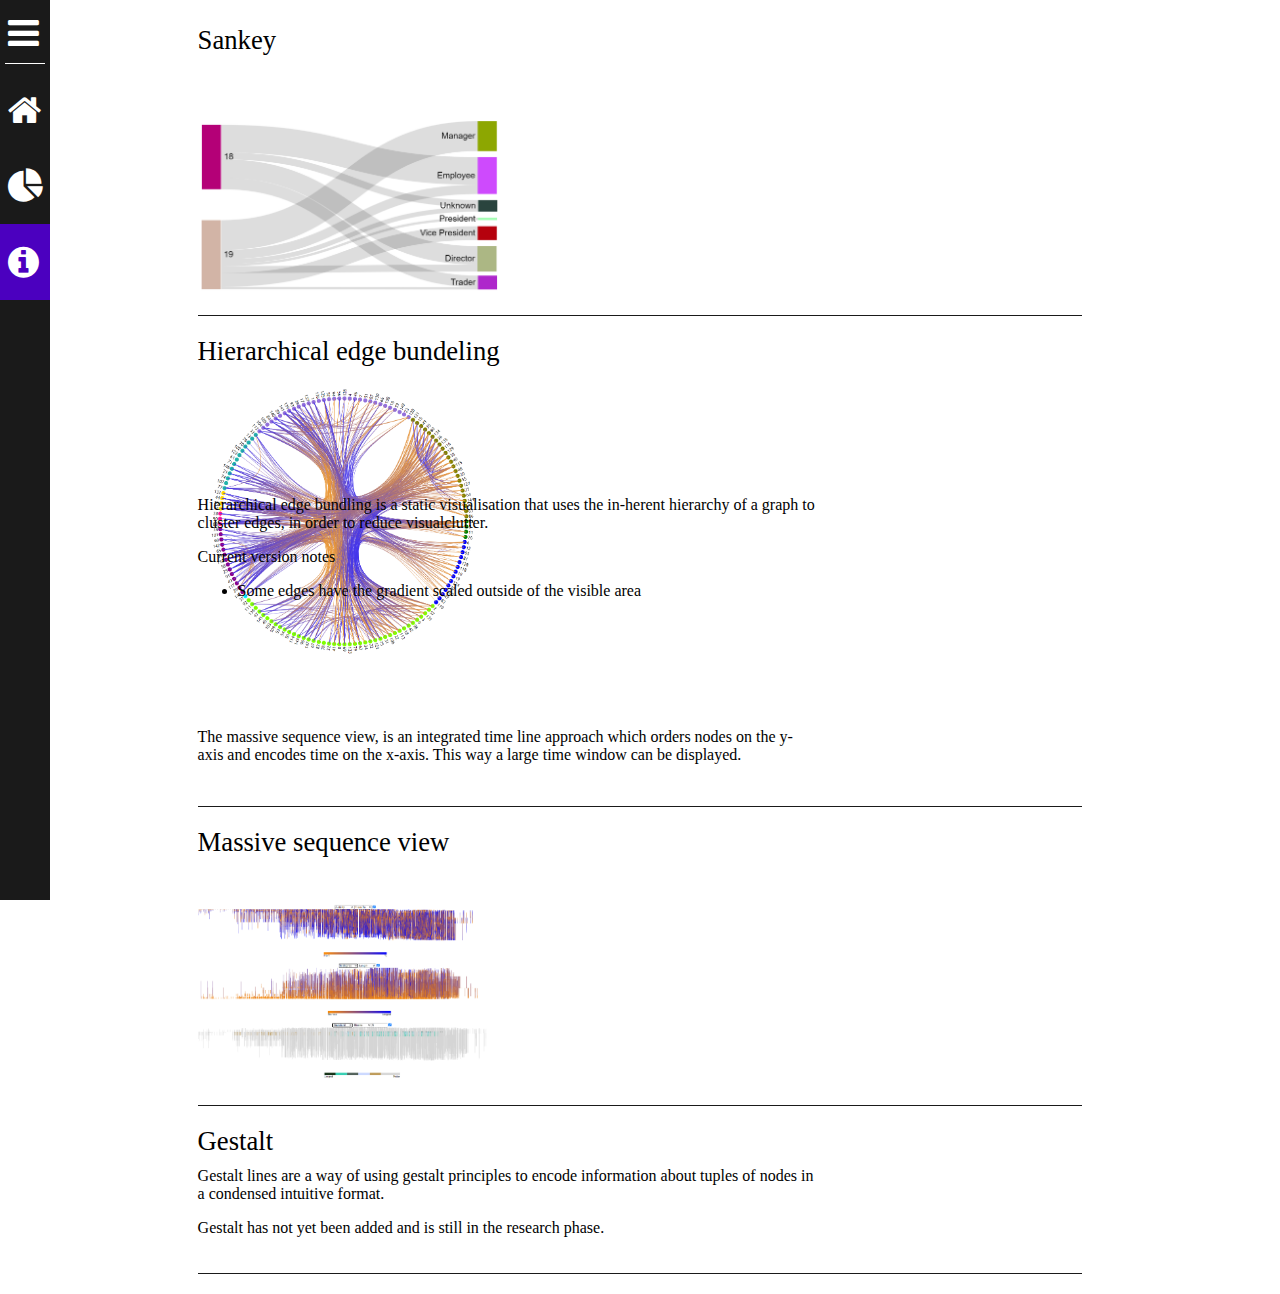
<file: dbl_about.html>
<!DOCTYPE html>
<html>
	<head>
		<meta charset="utf-8" />
		<meta name="viewpoint" content="width=device-width, initial-scale=1.0" />
		<link rel="stylesheet" type="text/css" href="dbl.css" />
		<link rel="stylesheet" href="https://cdnjs.cloudflare.com/ajax/libs/font-awesome/4.7.0/css/font-awesome.min.css">
		<script src="https://d3js.org/d3.v6.min.js"></script>
		<script src="Webpagecode.js"></script>
		<title> dbl/about </title> 
		
	</head>
	<body>	
	
		<div id="sidebar", class="sidebar">
			<div class="fa fa-bars" id=toggle style="font-size: 36px;" onclick="toggleSidebar()">  </div>
			<hr class="line" id="line">
			<a href="dbl_home.html" class="fa fa-home" style="font-size:36px;"> <span class="sideText" id="sideTextHome" style="visibility: hidden;"> Home </span> </a>
			<a href="dbl_vis.php" class="fa fa-pie-chart" style="font-size:36px;"> <span class="sideText" id="sideTextVis"  style="visibility: hidden;"> Visualisation </span> </a>
			<a href="dbl_about.html" class="fa fa-info-circle" id="selected" style="font-size:36px;"> <span class="sideText" id="sideTextAbout"  style="visibility: hidden;"> About </span> </a>
		</div>
		
		<div id="aboutContent" class="aboutContent">
			<!--Sankey-->
			<div class="methodDiv">
				<p class="methodName">Sankey</p>
				<div class="methodDescSankey">
					Sankey diagrams are flow diagrams that are commonly used to display the flow of material or energy in a process. 
					It uses arrows with a size proportional to the amount of material or energy to intuitively display quantities.
				</div>
				<img class="aboutImage" src="images/sankey.png" alt="sankey.png">
			</div>
			<hr class="pageDivider">

			<!--HEB-->
			<div class="methodDiv">
				<p class="methodName">Hierarchical edge bundeling</p>
				<img class="aboutImage" src="images/HEB.png" alt="HEB.png">
				<div class="methodDescHEB">
					Hierarchical edge bundling is a static visualisation that uses the in-herent hierarchy of a graph to cluster edges, 
					in order to reduce visualclutter.
					<p>Current version notes</p>
					<ul>
						<li> Some edges have the gradient scaled outside of the visible area </li>
					</ul>
				</div>
			</div>
			<hr class="pageDivider">

			<!--MSV-->
			<div class="methodDiv">
				<p class="methodName">Massive sequence view</p>
				<div class="methodDescMSV">
					The massive sequence view, 
					is an integrated time line approach which orders nodes on the y-axis and encodes time on the x-axis. 
					This way a large time window can be displayed.
				</div>
				<img class="aboutImage" src="images/MSV.png" alt="MSV.png">
			</div>
			<hr class="pageDivider">

			<!--Gestalt-->
			<div class="methodDiv">
				<p class="methodName">Gestalt</p>
				<div class="methodDesc">
					Gestalt lines are a way of using gestalt principles to encode information about tuples of nodes in a condensed intuitive format.
					<p> Gestalt has not yet been added and is still in the research phase. </p>
				</div>
			</div>
			<hr class="pageDivider">

			<!--General
			<div class="methodDiv">
				<p class="methodName">General notes</p>
				<div class="methodDesc">
					<ul>

					</ul>
				</div>
			</div>
			-->
		</div>
	</body>
</html>
</file>
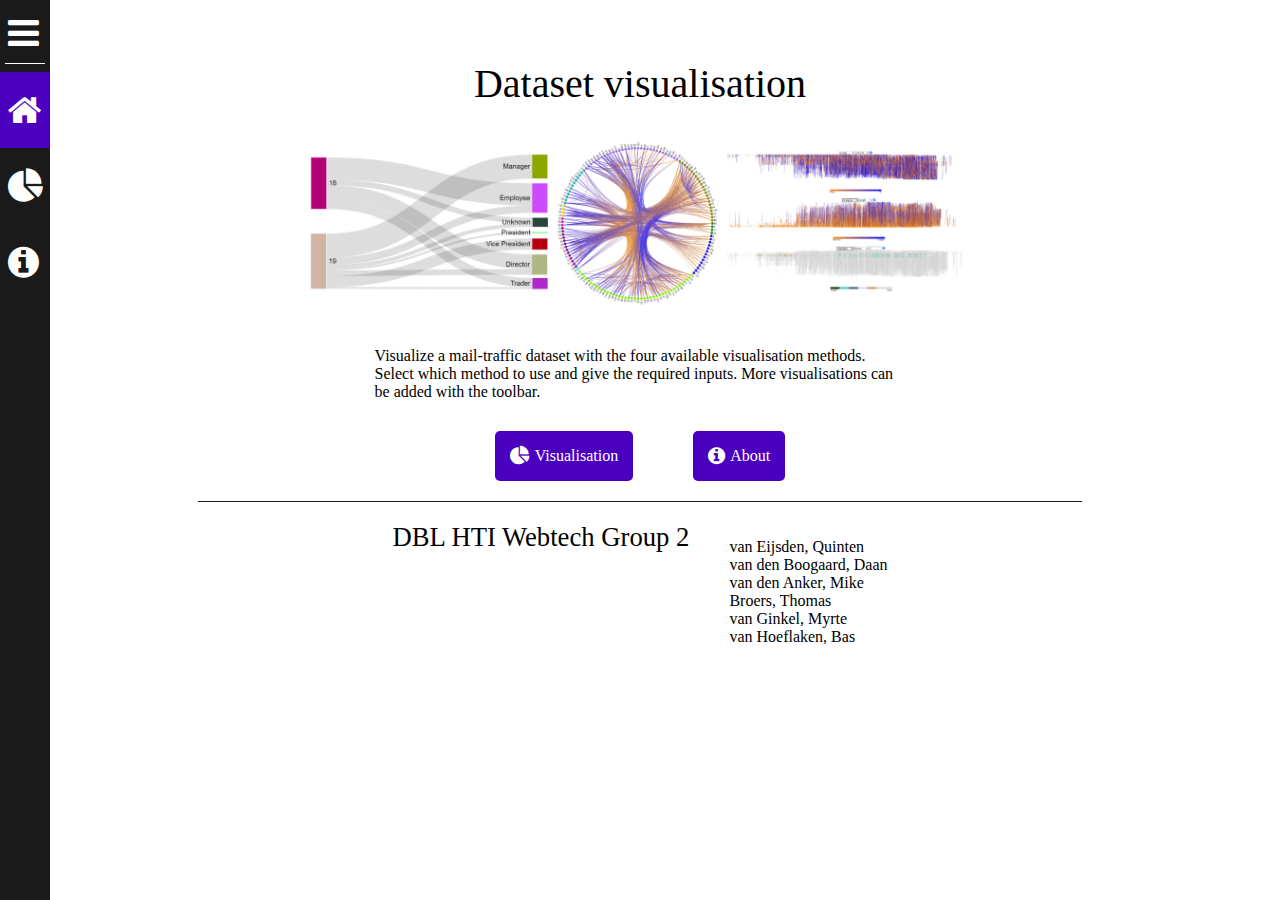
<file: dbl_home.html>
<!DOCTYPE html>
<html>
	<head>
		<meta charset="utf-8" />
		<meta name="viewpoint" content="width=device-width, initial-scale=1.0" />
		<link rel="stylesheet" type="text/css" href="dbl.css" />
		<link rel="stylesheet" href="https://cdnjs.cloudflare.com/ajax/libs/font-awesome/4.7.0/css/font-awesome.min.css">
		<script src="https://d3js.org/d3.v6.min.js"></script>
		<script src="Webpagecode.js"></script>
		<title> dbl/home </title> 
		
	</head>
	<body>	
		
		<div id="sidebar", class="sidebar">
			<div class="fa fa-bars" id=toggle style="font-size: 36px;" onclick="toggleSidebar()">  </div>
			<hr class="line" id="line">
			<a href="dbl_home.html" class="fa fa-home" id="selected" style="font-size:36px;"> <span class="sideText" id="sideTextHome" style="visibility: hidden;"> Home </span> </a>
			<a href="dbl_vis.php" class="fa fa-pie-chart" style="font-size:36px;"> <span class="sideText" id="sideTextVis" style="visibility: hidden;"> Visualisation </span> </a>
			<a href="dbl_about.html" class="fa fa-info-circle" style="font-size:36px;"> <span class="sideText" id="sideTextAbout" style="visibility: hidden;"> About </span> </a>
		</div>
		
		<div id="pageContent" class="homeContent">
			
			<p class="pageTitle"> Dataset visualisation </p>
			<img class="homepng" src="images/home.png" alt="home.png">
			<div class="homeDesc">
				Visualize a mail-traffic dataset with the four available visualisation methods.
				Select which method to use and give the required inputs.
				More visualisations can be added with the toolbar.
			</div>
			<form action="dbl_vis.php">
				<button id="linkVis" type="submit" name="submit"> Submit </button>
				<label id="homeButtons" for="linkVis">
					<i class="fa fa-pie-chart" id="buttonIcon" style="font-size: 20px;"></i>
					Visualisation
				</label>
			</form>
			<form action="dbl_about.html">
				<button id="linkAbout" type="submit" name="submit"> Submit </button>
				<label id="homeButtons" for="linkAbout">
					<i class="fa fa-info-circle" id="buttonIcon" style="font-size: 20px;"></i>
					About
				</label>
			</form>
			<hr class="pageDivider">
			<p class="methodName"> DBL HTI Webtech Group 2 </p>
			<ul style="list-style-type: none;">
				<li> van Eijsden, Quinten </li>
				<li> van den Boogaard, Daan </li>
				<li> van den Anker, Mike </li>
				<li> Broers, Thomas </li>
				<li> van Ginkel, Myrte </li>
				<li> van Hoeflaken, Bas </li>
			</ul>

		</div>

	</body>

</html>
</file>
<file: dbl.css>
:root {
	--white: #ffffff;
	--grey: #1a1a1a;
	--accent: #4b00bf;
	--active: #7d43ea;
	--hover: #4d4d4d;
	--smallText: gray;
	--font: trebuchet ms;
	--transition: 0.5s;
	--short_transition: 0.3s;
}

body {
	font-family: var(--font);
}

/* Sidebar */

.sidebar {
	height: 100%;
	width: 50px;
	transition: var(--transition);
	background-color: var(--grey);
	top: 0;
	left: 0;
	overflow-x: hidden;
	position: fixed; 
	z-index: 101;
} 

.sidebar.expanded {
	width: 210px;
}

.sidebar a {
  padding: 20px 8px 20px 8px;
  text-decoration: none;
  font-size: 25px;
  color: var(--white);
  display: block;
  overflow: hidden;
  transition: var(--short_transition);
  margin-right: -200px;
}

a:hover {
	background-color: var(--hover);
}

.sideText {
	width: 200px;
	font-size: 25px;
	font-family: var(--font);
	transition: var(--transition);
}

.sideToggleButton {
	left: 0;	
	top: 0;
	font-size: 25px;
	padding: 8px 8px 8px 16px;
}

.sideToggleButton:hover {
	background-color: var(--hover);
}

.line{
	margin-left: 5px;
	width: 40px;
	height: 1px;
	background-color: var(--white);
	border-width: 0;
	transition: var(--transition);
}

.line.expanded {
	width: 200px;
}

#selected { 
	background-color: var(--accent);
}

#toggle {
	padding: 15px 8px 4px 8px;
	color: var(--white);
	cursor: pointer;
}

#sideTextHome {
	margin-left: 2px;
}

#sideTextAbout {
	margin-left: 6px;
}

/* Toolbar */

.toolbar { 
	top:0;
	left:0;
	text-align: left;
	margin-left: 50px ;
	transition: var(--transition);
	height: 0px;
	background-color: var(--grey);
	width: 100%;
	position: fixed;
	z-index: 100;
	overflow: hidden;
	display: hidden;
}

.toolbar.expanded {
	margin-left: 210px ;
}

#tooltoggle { 
	margin-left: 100%;
	display: inline-flex;
	position: fixed;
	justify-content: center;
	align-items: center;
	top:0;
	right:0;
	width: 100px;
	height: 30px;
	font-size: 20px;
	color: var(--white);
	background-color: var(--grey);
	transition: var(--transition);
	z-index: 110;
	border-radius: 0 0 5px 5px;
	cursor: pointer;
}

.tooltext {
	font-size: 12pt;
	font-family: var(--font);
	padding-left: 5px;
}

#tooltoggle:hover {
	background-color: var(--hover);
}

#tooltoggle.toolsActive {
	background-color: var(--accent);
	color: var(--white);
	margin-top: 30px;
	border-radius:5px 5px 0 0;
}

.toolbar.toolsActive {
	height: 60px;
	transition: var(--transition);
}

/* Toolbar content */
#DataSetSelector {
	background-color: var(--grey);
	color: var(--white);
	border-radius: 4px;
	margin: 5px 0 0 5px;
	padding: 5px;
	font-size: 12px;
	cursor: pointer;
}

.smallButton {
	margin-left: 5px;
	padding: 7px;
	background-color: var(--accent);
	color: var(--white);
	font-size: 12px;
	border-radius: 4px;
	border: none;
	display: inline-flex;
	justify-content: center;
	align-items: center;
	outline: none;
	cursor: pointer;
}

.smallButton:hover {
	background-color: var(--active);
}

/* Scrollbar */

::-webkit-scrollbar {
	width: 10px;
}
  
::-webkit-scrollbar-track {
	background: var(--smallText);
}
  
::-webkit-scrollbar-thumb {
	background: var(--accent);
	border-radius: 4px;
}
  
::-webkit-scrollbar-thumb:hover {
	background: var(--active);
}

/* Visualisation content */

.visContent {
	width: 100%;
	height: 100%;
	margin-top: 30px;
	transition: var(--transition);
	text-align: center;
	display: inline-block;
	position: absolute;
}

.visContent.expanded {
	margin-top: 80px;
}

.title {
	font-size: 30pt;
	margin-bottom: 0;
}

.pageDivider {
	margin: 20px 0 20px 0;
	width: 100%;
	height: 1px;
	background-color: var(--grey);
	border-width: 0;
}

.tooltip {
	padding: 3px;
	width: 200px;
	opacity: 0;
	position: fixed;
	background-color: var(--hover);
	color: var(--white);
	font-size: 10pt;
	border: solid;
	border-width: 1px;
	border-color: grey;
	border-radius: 3px;
	text-align: left;
	white-space: pre-wrap;
}

/* About content */

#aboutContent {
	width: 70%;
	margin-left: 15%;
}

/* Inputs */

#uploadButton {
	padding: 15px;
	background-color: var(--accent);
	color: var(--white);
	border-radius: 5px;
	border: none;
	display: inline-flex;
	justify-content: center;
	align-items: center;
	outline: none;
	cursor: pointer;
}

#uploadButton:active {
	background-color: var(--active);
}

#file_chosen {
	max-width: 250px;
	font-size: 10pt;
	color: var(--smallText);
}

#buttonIcon {
	margin-right: 5px;
}

/* Hidden buttons */

input#file_input {
	display: none;
}

button#submit_file {
	display: none;
}

button#linkVis {
	display: none;
}

button#linkAbout {
	display: none;
}

button.startHEB {
	display: none;
}

button.togglePause {
	display: none;
}

button.closeButton {
	display: none;
}

button#addBlock {
	display: none;
}

button.toSankey {
	display: none;
}

button.menuButton {
	display: none;
}

button#Cumtainer {
	display: none;
}

/* Home content */

.homeContent {
	width: 70%;
	margin: 20px 0 0 15%;
	display: flex;
	justify-content: center;
	flex-wrap: wrap;
}

.pageTitle {
	font-size: 30pt;
	margin-bottom: 20px;
}

.homepng {
	width: 75%;
}

.homeDesc {
	margin: 30px 20% 30px 20%;
	max-width: 60%;
	word-wrap: break-word;
	display: inline-block;
}

#homeButtons {
	margin: 0 30px 0 30px;
	padding: 15px;
	background-color: var(--accent);
	color: var(--white);
	border-radius: 5px;
	border: none;
	display: inline-flex;
	justify-content: center;
	align-items: center;
	outline: none;
	cursor: pointer;
}

/* About content */

.aboutContent {
	width: 70%;
	margin: 25px 0 0 15%;
}

.methodDiv {
	text-align: left;
}

.methodName {
	font-size: 20pt;
	margin: 0 0 10px 0;
}

.methodDesc {
	max-width: 70%;
	word-wrap: break-word;
	display: inline-block;
}

.methodDescSankey {
	max-width: 70%;
	word-wrap: break-word;
	display: inline-block;
	position: relative;
	top: -120px;
}

.methodDescHEB {
	max-width: 70%;
	word-wrap: break-word;
	display: inline-block;
	position: relative;
	top: -170px;
}

.methodDescMSV {
	max-width: 70%;
	word-wrap: break-word;
	display: inline-block;
	position: relative;
	top: -140px;
}

.aboutImage {
	width: 300px;
	margin-right: 0;
}

/* Visualisation UI */
.upperVisBox {
	height: 10%;
	display: flex;
	align-items: center;
	justify-content: center; 
}

/*.upperVisBox > select*/ .selectorUI {
	background-color: var(--grey);
	color: var(--white);
	border-radius: 7px;
	margin: 10px;
	padding: 15px;
	font-size: 25px;
	cursor: pointer;
	display: flex;
}

div[class^='visField'], div[class*=' visField'] {
	border-style: solid;
	border-width: 2px;
	border-radius: 7px;
	border-color: var(--accent);
	width: 1000px;
	height: 563px;
	background: var(--white);
	margin: 10px;
	position: absolute;
}

.closeLabel {
	padding: 3px 5px 3px 5px;
	position: absolute;
	top: -0.4px;
	right: -0.4px;
	border-radius: 0 6px 0 6px;
	background-color: lightgray;
	cursor: pointer;
}

/* HEB */
#HEBFigure {
	font-family: var(--font);
	font-size: 10pt;
	height: 90%;
}

#HEBdiagram {
	margin-left: 100px;
	height: 100%;
}

.yearInput {
	margin-top: 5px;
	padding-left: 5px;
	width: 35px;
	height: 20px;
	border: none;
	border-radius: 4px;
	background-color: var(--grey);
	color: var(--white);
	font-family: var(--font);
}

.monthInput {
	padding-left: 5px;
	width: 20px;
	height: 20px;
	border: none;
	border-radius: 4px;
	background-color: var(--grey);
	color: var(--white);
	font-family: var(--font);
}

.animateToggle {
	margin: 10px 0 10px 0;
	cursor: pointer;
}

.startButton {
	margin-left: 20px;
}

.pauseButton {
	margin-right: 5px;
	width: 40px;
}

.HEBButtons {
	padding: 2px 10px 4px 10px;
	background-color: var(--accent);
	color: var(--white);
	border-radius: 4px;
	border: none;
	display: inline-flex;
	justify-content: center;
	align-items: center;
	outline: none;
	cursor: pointer;
}

#ui-datepicker-div {
	display: none;
}

/* Important css rule which will make sure the date picker will go on top of any other visualisation blocks. */
.ui-datepicker{z-index: 99999999999999 !important};
.HEBButtons:active {
	background-color: var(--active);
}

.inputLabel {
	margin-left: 20px;
}

.strengthSlider {
	-webkit-appearance: none;
	background: lightgray;
  	width: 150px;
  	height: 8px;
	border-radius: 4px;
  	outline: none;
}

.strengthSlider::-webkit-slider-thumb {
	-webkit-appearance: none;
	appearance: none;
	width: 16px;
	height: 16px;
	border-radius: 8px;
	background: var(--accent);
	cursor: pointer;
}

.strengthSlider::-moz-range-thumb {
	width: 16px;
	height: 16px;
	border-radius: 8px;
	background: var(--accent);
	cursor: pointer;
}

.edgeColor {
	background-color: var(--grey);
	color: var(--white);
	border-radius: 4px;
	padding: 5px;
	cursor: pointer;
	font-family: var(--font);
}

/* Hide arrows input */
input::-webkit-outer-spin-button,
input::-webkit-inner-spin-button {
  -webkit-appearance: none;
  margin: 0;
}

input[type=number] {
	-moz-appearance: textfield;
  }

/*Style for collapsable Sankey menu:*/
.collapsible {
	background-color: #eee;
	color: #444;
	cursor: pointer;
	padding: 18px;
	border: none;
	text-align: center;
	outline: none;
	font-size: 15px;
	display: block;
	margin: auto;
	width: 100%;
  }
  
  /* Add a background color to the button if it is clicked on (add the .active class with JS), and when you move the mouse over it (hover) */
  .active, .collapsible:hover {
	background-color: #ccc;
  }
  
  /* Style the collapsible content. Note: hidden by default */
  .SankeyMenuContent {
	padding: 0 18px;
	display: none;
	overflow: hidden;
	background-color: #f1f1f1;
	overflow: auto;
  }

  .SankeyMenu {
	height: 90%;
	margin: auto;
	font-family: var(--font);
	font-size: 10pt;
	overflow: auto;
  }
</file>
